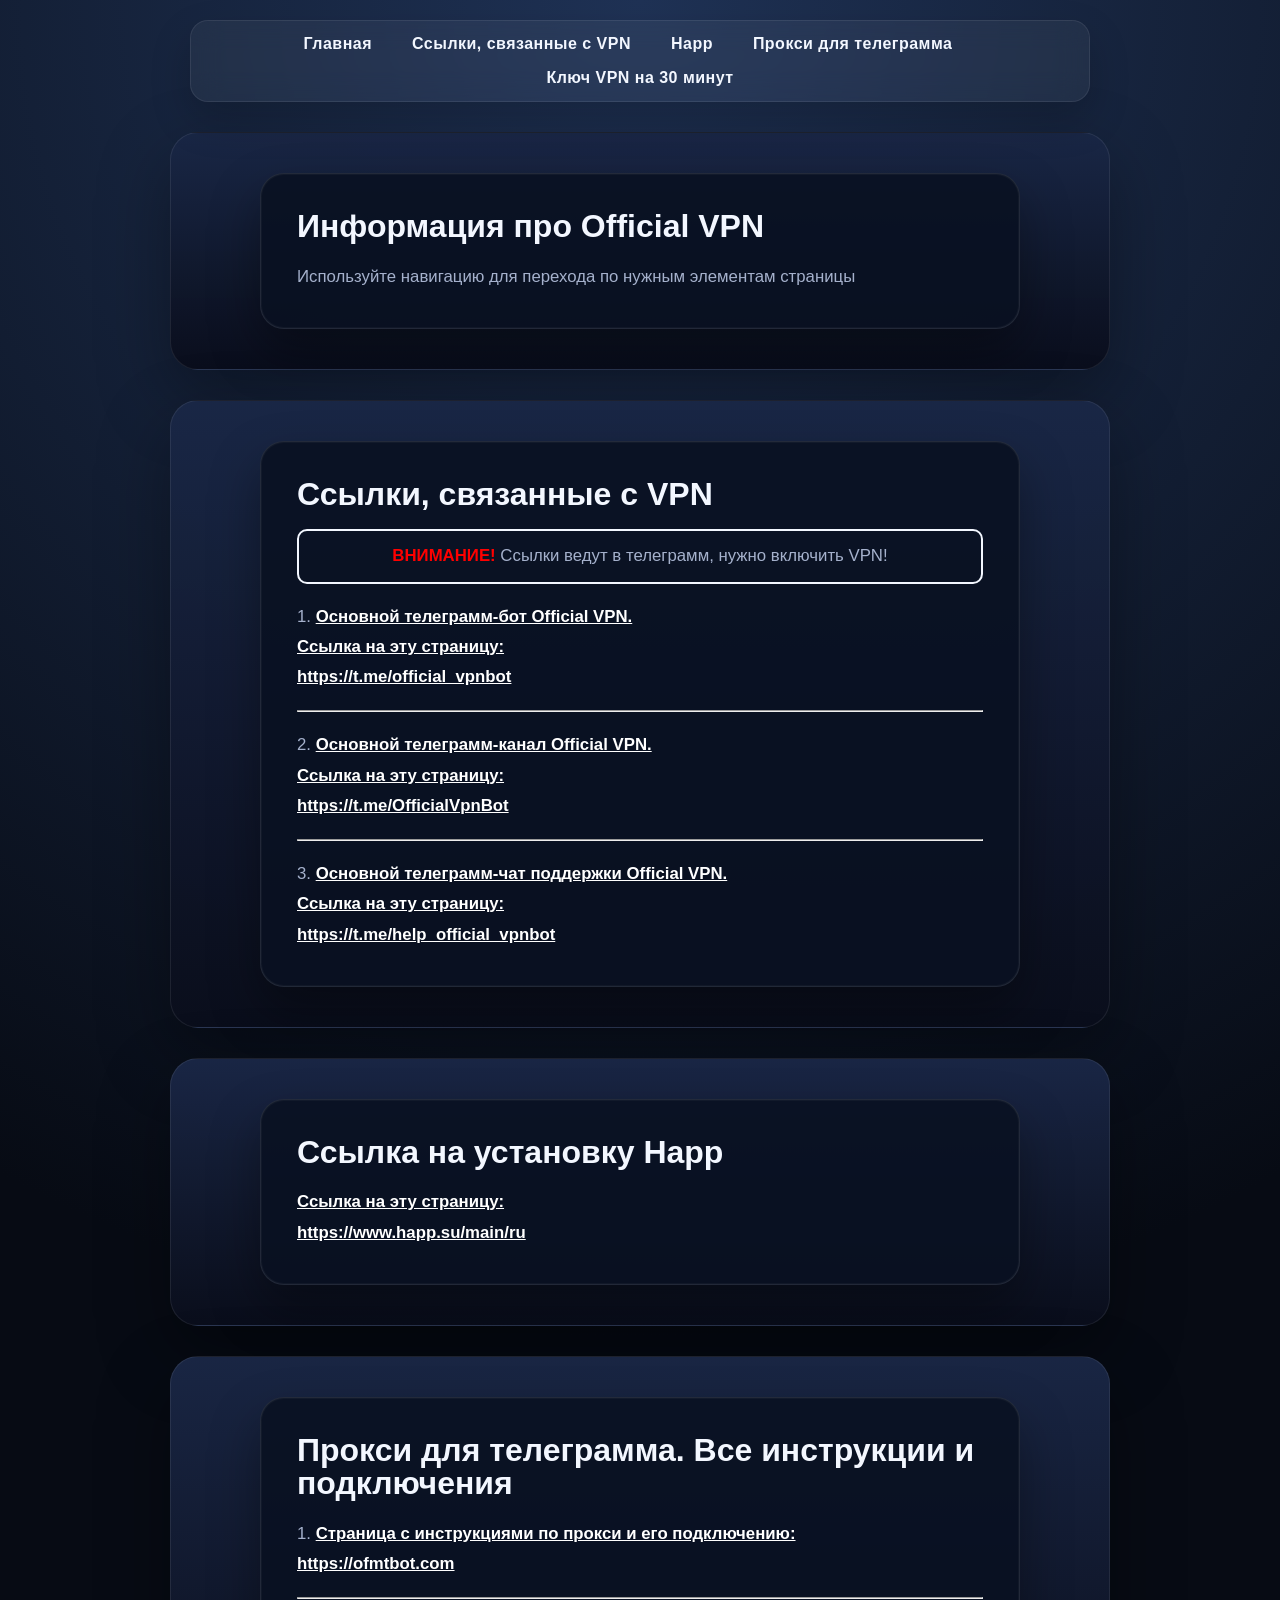
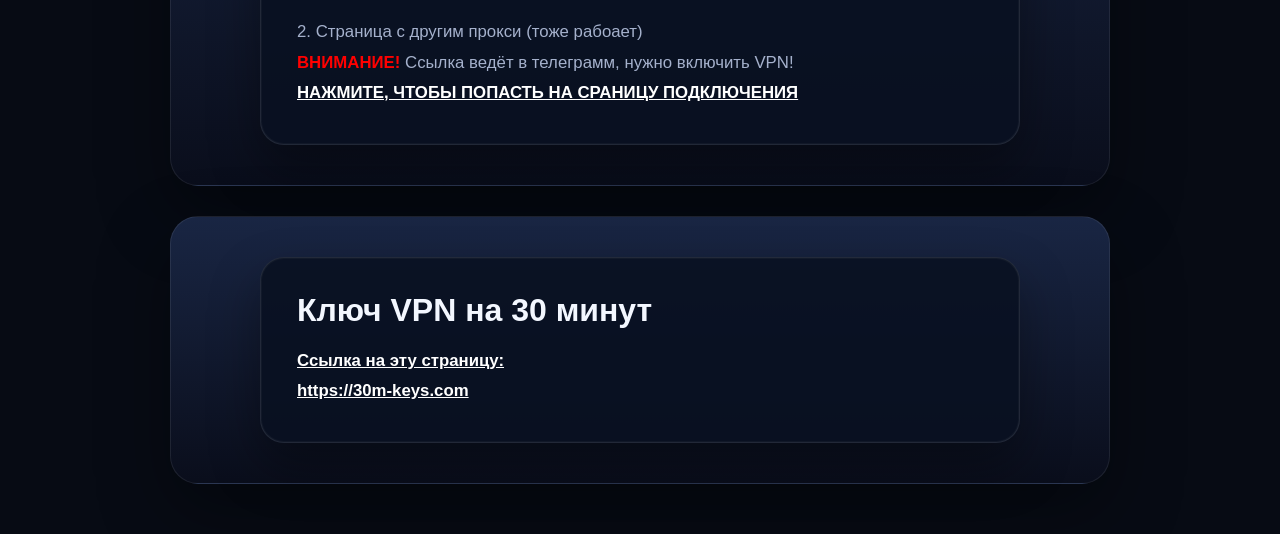
<file: index.html>
<!DOCTYPE html>
<html lang="ru">
<head>
    <meta charset="UTF-8">
    <meta name="viewport" content="width=device-width, initial-scale=1.0">
    <title>Official VPN - памятки и инструкции</title>
    <noscript>
        <meta http-equiv="refresh" content="0; url=no-js.html">
    </noscript>
    <link rel="stylesheet" href="style.css">
    <link rel="shortcut icon" href="Icon.png" type="image/png">
</head>
<body>
    <nav>
        <button class="menu-toggle" aria-expanded="false" aria-label="Открыть меню">
            <span></span>
            <span></span>
            <span></span>
        </button>
        <div class="nav-links">
            <a href="#Inf" class="nav-link">Главная</a>
            <a href="#VPN-Links" class="nav-link">Ссылки, связанные с VPN</a>
            <a href="#Happ" class="nav-link">Happ</a>
            <a href="#Tg-proxy" class="nav-link">Прокси для телеграмма</a>
            <a href="#VPN-30m" class="nav-link">Ключ VPN на 30 минут</a>
        </div>
    </nav>
    <div class="overlay" aria-hidden="true">
            <button class="overlay-close" aria-label="Закрыть меню">×</button>
            <a href="#Inf" class="nav-link-s">Главная</a>
            <a href="#VPN-Links" class="nav-link-s">Ссылки, связанные с VPN</a>
            <a href="#Happ" class="nav-link-s">Happ</a>
            <a href="#Tg-proxy" class="nav-link-s">Прокси для телеграмма</a>
            <a href="#VPN-30m" class="nav-link-s">Ключ VPN на 30 минут</a>
    </div>
    <section class="Main-inf" id="Inf">
        <div class="inf-d">
        <h1>Информация про Official VPN</h1>
        <p>Используйте навигацию для перехода по нужным элементам страницы</p>
        </div>
    </section>
    <section class="Main-inf" id="VPN-Links">
        <div class="inf-d">
        <h1>Ссылки, связанные с VPN</h1>
            <div class="att-b"><p class="att-p"><strong style="color: red;">ВНИМАНИЕ!</strong> Ссылки ведут в телеграмм, нужно включить VPN!</p></div>
            <br>
        <p>1. <a href="https://t.me/official_vpnbot" target="_blank" rel="noopener noreferrer">Основной телеграмм-бот Official VPN. <br>
            Ссылка на эту страницу: <br>https://t.me/official_vpnbot</a></p>
            <br>
            <hr>
            <br>
        <p>2. <a href="https://t.me/OfficialVpnBot" target="_blank" rel="noopener noreferrer">Основной телеграмм-канал Official VPN. <br>
            Ссылка на эту страницу: <br>https://t.me/OfficialVpnBot</a></p>
            <br>
            <hr>
            <br>
        <p>3. <a href="https://t.me/help_official_vpnbot" target="_blank" rel="noopener noreferrer">Основной телеграмм-чат поддержки Official VPN. <br>
            Ссылка на эту страницу: <br>https://t.me/help_official_vpnbot</a></p>
        </div>
    </section>
    <section class="Main-inf" id="Happ">
        <div class="inf-d">
        <h1>Ссылка на установку Happ</h1>
        <p><a href="https://www.happ.su/main/ru" target="_blank" rel="noopener noreferrer">Ссылка на эту страницу: <br> 
            https://www.happ.su/main/ru</a></p>
        </div>
    </section>
    <section class="Main-inf" id="Tg-proxy">
        <div class="inf-d">
        <h1>Прокси для телеграмма. Все инструкции и подключения</h1>
        <p>1. <a href="https://ofmtbot.com" target="_blank" rel="noopener noreferrer">
            Страница с инструкциями по прокси и его подключению:<br>
            https://ofmtbot.com</a></p>
            <br>  
            <hr>
            <br>
        <p>2. Страница с другим прокси (тоже рабоает)<br> <strong style="color: red;">ВНИМАНИЕ!</strong> Ссылка ведёт в телеграмм, нужно включить VPN!<br><a href="https://t.me/proxy?server=ru36.importmsk.ru&port=8443&secret=dde3d3a09a31f5c857890cfc2a0bcab4c1" target="_blank" rel="noopener noreferrer">НАЖМИТЕ, ЧТОБЫ ПОПАСТЬ НА СРАНИЦУ ПОДКЛЮЧЕНИЯ</a></p>
        </div>
    </section>
    <section class="Main-inf" id="VPN-30m">
        <div class="inf-d">
        <h1>Ключ VPN на 30 минут</h1>
        <p><a href="https://30m-keys.com" target="_blank" rel="noopener noreferrer">Ссылка на эту страницу: <br>
            https://30m-keys.com</a></p>
        </div>
    </section>
    <script>
        const menuToggle = document.querySelector('.menu-toggle');
        const navLinks = document.querySelector('.nav-link-s');
        const overlay = document.querySelector('.overlay');
        const overlayClose = document.querySelector('.overlay-close');
        const navItems = document.querySelectorAll('.nav-link');

        const openMenu = () => {
            overlay.classList.add('visible');
            menuToggle.setAttribute('aria-expanded', 'true');
            navLinks.setAttribute('aria-hidden', 'false');
        };

        const closeMenu = () => {
            overlay.classList.remove('visible');
            menuToggle.setAttribute('aria-expanded', 'false');
            navLinks.setAttribute('aria-hidden', 'true');
        };

        menuToggle.addEventListener('click', () => {
            if (navLinks.classList.contains('open')) {
                closeMenu();
            } else {
                openMenu();
            }
        });

        overlay.addEventListener('click', closeMenu);
        overlayClose.addEventListener('click', event => {
            event.stopPropagation();
            closeMenu();
        });

        navItems.forEach(link => {
            link.addEventListener('click', event => {
                if (window.getComputedStyle(menuToggle).display === 'none') {
                    return;
                }

                event.preventDefault();
                const targetId = link.getAttribute('href').substring(1);
                const targetElement = document.getElementById(targetId);
                closeMenu();

                if (targetElement) {
                    setTimeout(() => {
                        targetElement.scrollIntoView({ behavior: 'smooth', block: 'start' });
                    }, 150);
                }
            });
        });
    </script>
</body>
</html>
</file>
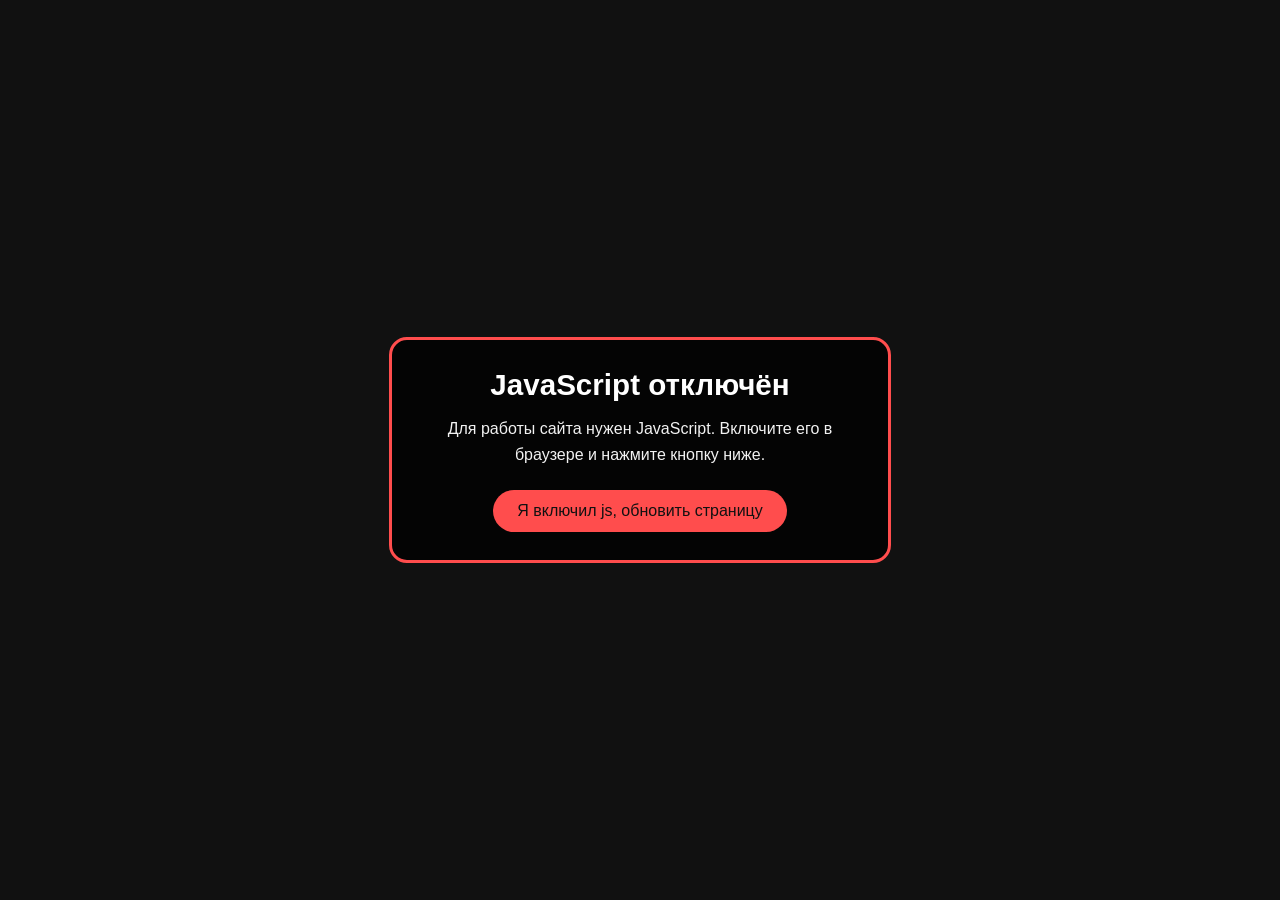
<file: no-js.html>
<!DOCTYPE html>
<html lang="ru">
<head>
  <meta charset="UTF-8" />
  <meta name="viewport" content="width=device-width, initial-scale=1.0" />
  <title>Включите JavaScript</title>
  <style>
    body {
      margin: 0;
      min-height: 100vh;
      display: flex;
      align-items: center;
      justify-content: center;
      background: #111;
      color: #fff;
      font-family: Arial, sans-serif;
    }
    .message-box {
      border: 3px solid #ff4d4d;
      padding: 28px;
      border-radius: 18px;
      max-width: 440px;
      width: min(90vw, 440px);
      text-align: center;
      background: rgba(0,0,0,0.75);
    }
    .message-box h1 {
      margin: 0 0 14px;
      font-size: 1.85rem;
    }
    .message-box p {
      margin: 0 0 22px;
      line-height: 1.6;
      color: #f2f2f2;
    }
    .message-box button {
      padding: 12px 24px;
      border: none;
      border-radius: 999px;
      font-size: 1rem;
      cursor: pointer;
      background: #ff4d4d;
      color: #111;
    }
  </style>
</head>
<body>
  <div class="message-box">
    <h1>JavaScript отключён</h1>
    <p>Для работы сайта нужен JavaScript. Включите его в браузере и нажмите кнопку ниже.</p>
    <button id="reloadButton">Я включил js, обновить страницу</button>
  </div>

  <script>
    const reloadButton = document.getElementById('reloadButton');
    reloadButton.addEventListener('click', () => {
      sessionStorage.setItem('reloadFromNoJs', '1');
      location.reload();
    });

    if (sessionStorage.getItem('reloadFromNoJs')) {
      sessionStorage.removeItem('reloadFromNoJs');
      location.href = 'index.html';
    }
  </script>
</body>
</html>
</file>
<file: style.css>
* {
  margin: 0;
  padding: 0;
  box-sizing: border-box;
}

html {
  scroll-behavior: smooth;
}

:root {
  color-scheme: dark;
  --bg: #070b14;
  --surface: rgba(18, 28, 49, 0.92);
  --surface-strong: rgba(255, 255, 255, 0.08);
  --accent: #4aa7ff;
  --accent-soft: rgba(74, 167, 255, 0.16);
  --text: #f3f7ff;
  --muted: #a5b1cc;
}

body {
  min-height: 100vh;
  background: radial-gradient(circle at top, #1f3255 0%, #070b14 60%);
  color: var(--text);
  font-family: "Segoe UI", Tahoma, Geneva, Verdana, sans-serif;
  display: flex;
  flex-direction: column;
  align-items: center;
  justify-content: flex-start;
  padding: 20px;
}

nav {
  position: relative;
  width: min(100%, 900px);
  background: rgba(255, 255, 255, 0.05);
  border: 1px solid rgba(255, 255, 255, 0.08);
  backdrop-filter: blur(14px);
  border-radius: 18px;
  padding: 14px 24px;
  margin-bottom: 30px;
  box-shadow: 0 18px 40px rgba(0, 0, 0, 0.2);
  z-index: 5;
}

.nav-links {
  display: flex;
  align-items: center;
  justify-content: center;
  flex-wrap: wrap;
  gap: 1rem;
  position: relative;
  z-index: 10;
}

.menu-toggle {
  display: none;
  position: absolute;
  top: 50%;
  right: 20px;
  transform: translateY(-50%);
  width: 44px;
  height: 44px;
  border: none;
  border-radius: 16px;
  background: rgba(255, 255, 255, 0.08);
  cursor: pointer;
  padding: 0;
  transition: background 0.25s ease, transform 0.25s ease;
  z-index: 15;
}

.menu-toggle:hover {
  background: rgba(255, 255, 255, 0.14);
}

.menu-toggle span {
  display: block;
  width: 24px;
  height: 3px;
  margin: 5px auto;
  border-radius: 999px;
  background: var(--text);
  transition: transform 0.25s ease, opacity 0.25s ease;
}

.overlay {
  position: fixed;
  inset: 0;
  z-index: 8;
  display: flex;
  flex-direction: column;
  justify-content: center;
  align-items: center;
  gap: 18px;
  padding: 24px;
  background: rgba(7, 11, 20, 0.75);
  backdrop-filter: blur(14px);
  opacity: 0;
  visibility: hidden;
  transition: opacity 0.25s ease, visibility 0.25s ease;
}

.overlay.visible {
  opacity: 1;
  visibility: visible;
}

.overlay-close {
  position: left;
  top: 20px;
  left: 20px;
  width: 44px;
  height: 44px;
  border: none;
  border-radius: 14px;
  background: rgba(255, 255, 255, 0.08);
  color: var(--text);
  font-size: 1.4rem;
  display: grid;
  place-items: center;
  cursor: pointer;
  transition: background 0.25s ease, transform 0.25s ease;
}

.overlay-close:hover {
  background: rgba(255, 255, 255, 0.16);
  transform: scale(1.02);
}

.nav-link-s {
  display: inline-flex;
  align-items: center;
  justify-content: center;
  width: min(100%, 360px);
  padding: 16px 24px;
  border-radius: 18px;
  background: rgba(255, 255, 255, 0.07);
  color: var(--text);
  text-decoration: none;
  font-size: 1.05rem;
  font-weight: 600;
  transition: background 0.25s ease, transform 0.25s ease, color 0.25s ease;
}

.nav-link-s:hover {
  background: rgba(255, 255, 255, 0.14);
  transform: translateY(-1px);
}

a {
  color: #ffffff;
  text-decoration: underline;
  background: none;
  border: none;
  padding: 0;
  font-weight: 600;
  cursor: pointer;
  transition: color 0.25s ease, transform 0.25s ease;
}

a:hover {
  color: #dfe9ff;
}

.nav-link {
  color: var(--text);
  text-decoration: none;
  letter-spacing: 0.03em;
  margin-right: 24px;
  transition: color 0.25s ease, transform 0.25s ease;
}

.nav-link:last-child {
  margin-right: 0;
}

.nav-link:hover {
  color: var(--accent);
  transform: translateY(-1px);
}

section.Main-inf {
  width: min(100%, 940px);
  padding: 40px;
  background: linear-gradient(180deg, rgba(26, 39, 70, 0.96), rgba(10, 14, 28, 0.98));
  border: 1px solid rgba(255, 255, 255, 0.08);
  border-radius: 28px;
  box-shadow: 0 28px 70px rgba(0, 0, 0, 0.35);
  margin-bottom: 30px;
}

.inf-d {
  max-width: 760px;
  margin: 0 auto;
  padding: 36px;
  border: 1px solid rgba(255, 255, 255, 0.1);
  border-radius: 24px;
  background: rgba(9, 17, 34, 0.9);
  box-shadow: inset 0 0 0 1px rgba(255, 255, 255, 0.03), 0 24px 50px rgba(0, 0, 0, 0.35);
  transition: transform 0.35s ease, box-shadow 0.35s ease, background 0.35s ease;
}

.inf-d:hover {
  transform: scale(1.02);
  box-shadow: inset 0 0 0 1px rgba(74, 167, 255, 0.25), 0 30px 65px rgba(0, 0, 0, 0.45);
  background: rgba(12, 22, 44, 0.98);
}

h1 {
  font-size: clamp(2rem, 2.5vw, 3.4rem);
  margin-bottom: 18px;
  line-height: 1.05;
}

p {
  color: var(--muted);
  font-size: 1.05rem;
  line-height: 1.8;
}

.att-b{
  border: 2px solid;
  border-radius: 10px;
}

.att-p{
  color: var(--muted);
  font-size: 1.05rem;
  line-height: 1.8;
  margin: 10px;
  text-align: center;
}

@media (max-width: 720px) {
  body {
    padding: 16px;
  }

  nav {
    padding: 16px 18px;
  }

  .menu-toggle {
    display: block;
  }

  .nav-links {
    position: fixed;
    inset: 70px 16px 16px;
    z-index: 20;
    flex-direction: column;
    align-items: stretch;
    justify-content: start;
    padding: 22px;
    gap: 16px;
    background: rgba(7, 11, 20, 0.95);
    border-radius: 24px;
    transform: translateY(-10px);
    opacity: 0;
    visibility: hidden;
    pointer-events: none;
    transition: opacity 0.25s ease, transform 0.25s ease, visibility 0.25s ease;
  }

  .nav-links.open {
    opacity: 1;
    visibility: visible;
    transform: translateY(0);
    pointer-events: auto;
  }

  .nav-links a {
    display: block;
    width: 100%;
    padding: 14px 18px;
    text-align: center;
    border-radius: 16px;
    background: rgba(255, 255, 255, 0.05);
    text-decoration: none;
    color: var(--text);
  }

  .nav-link {
    margin-right: 0;
    font-size: 1rem;
  }

  section.Main-inf {
    padding: 24px;
  }

  .inf-d {
    padding: 28px;
  }
}
</file>
